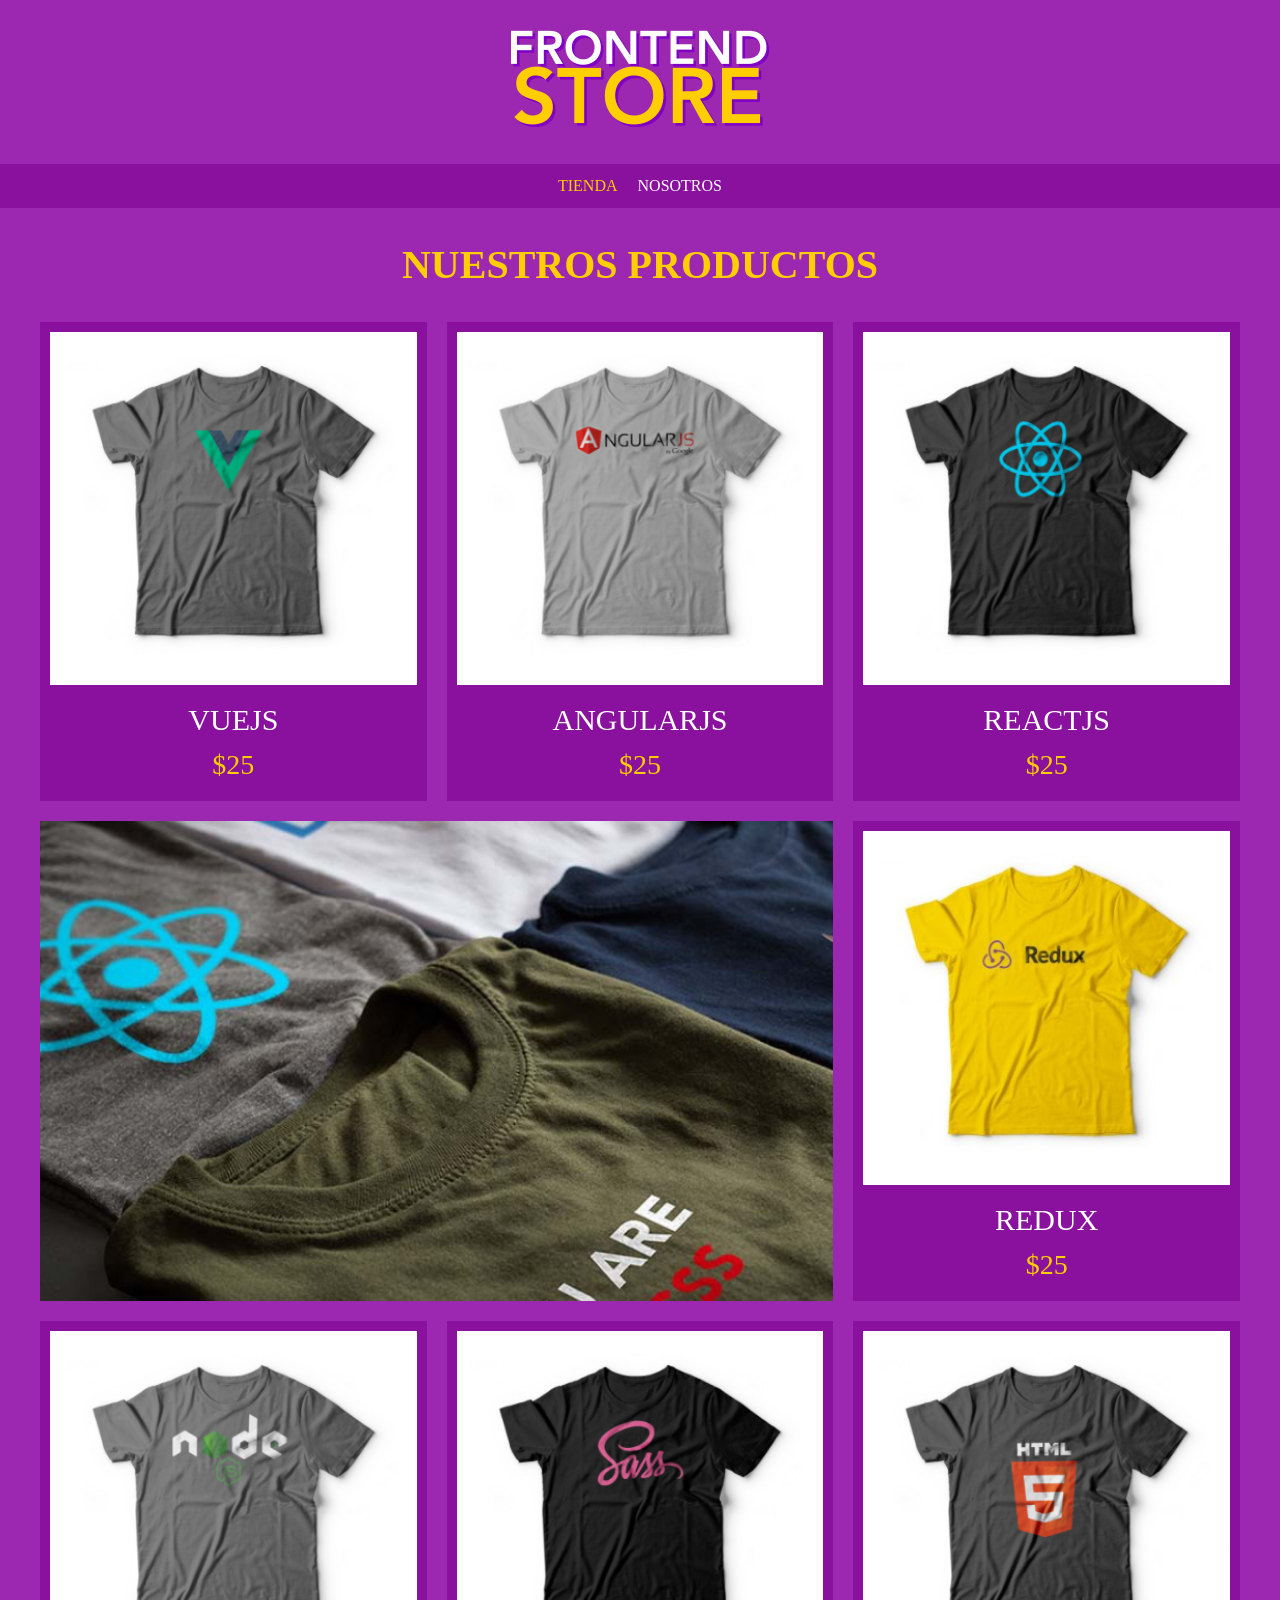
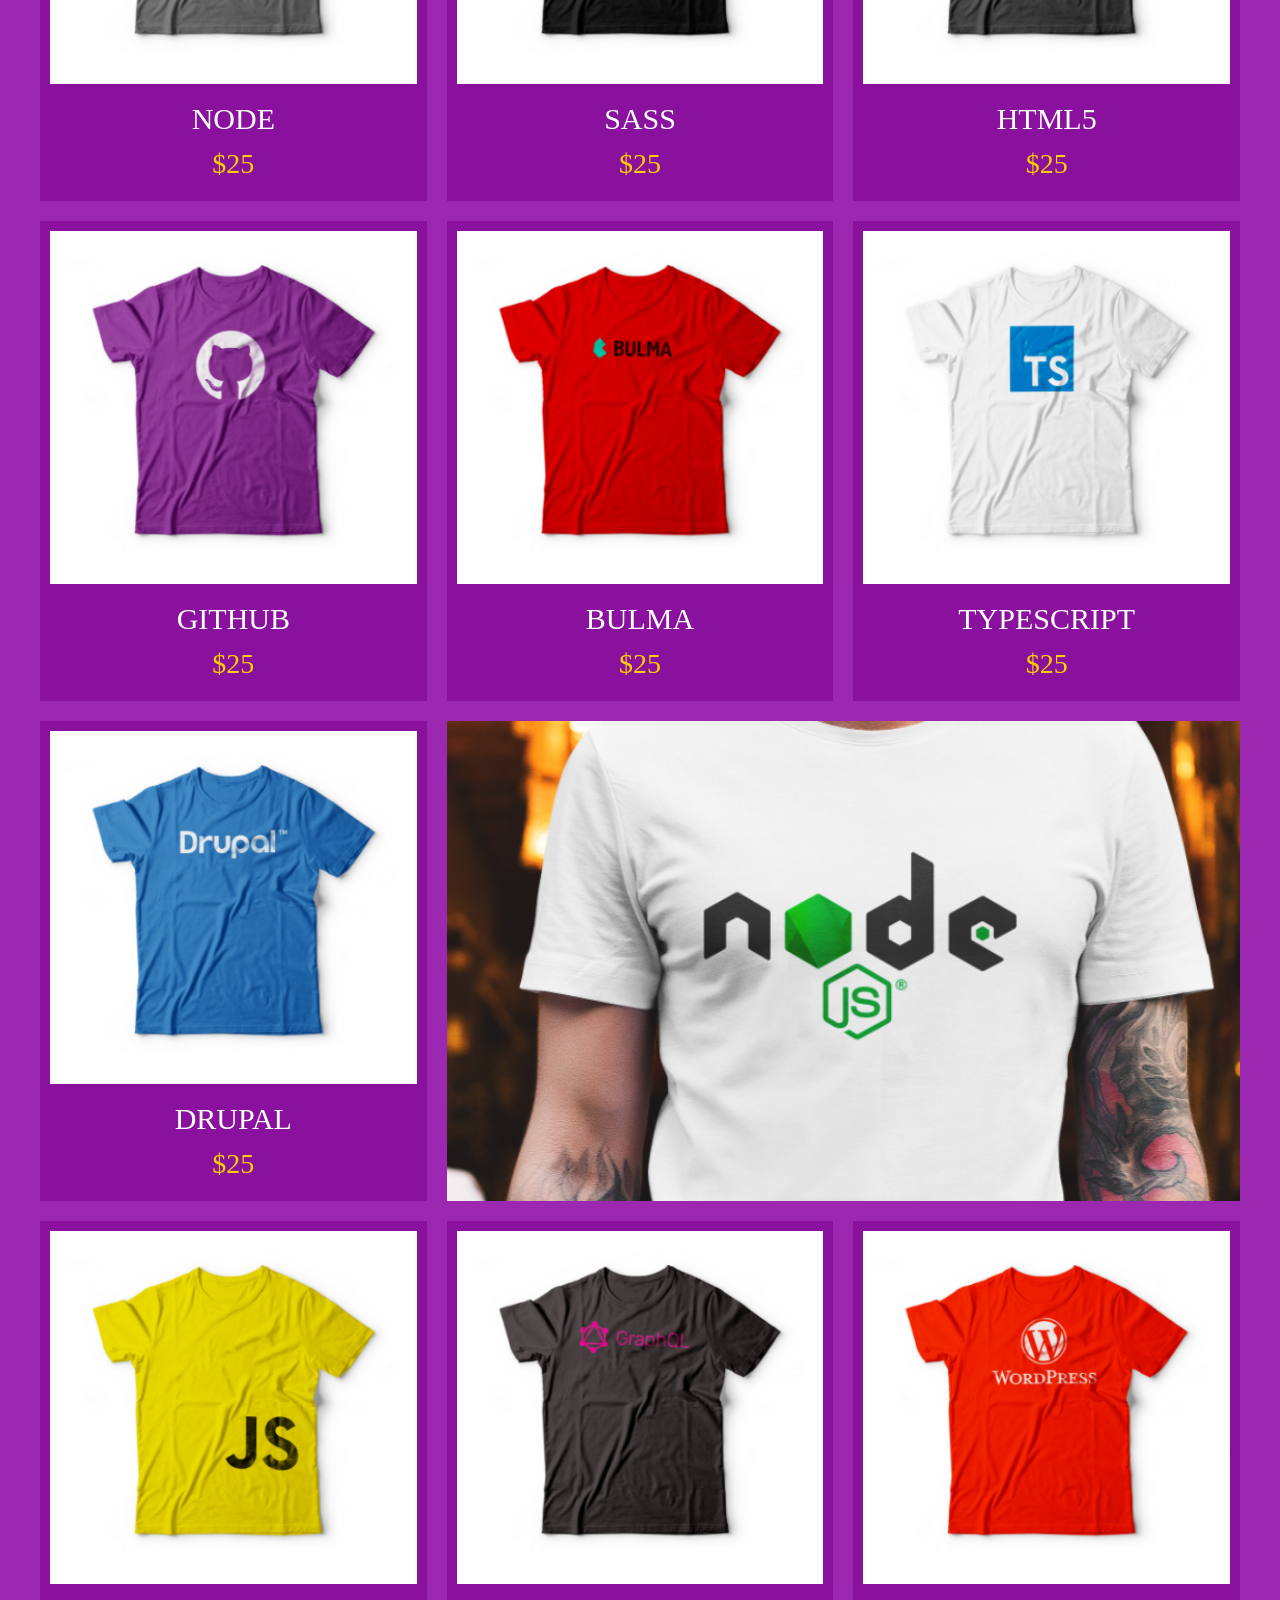
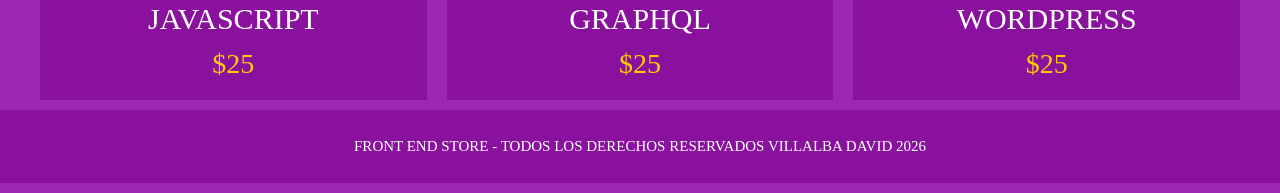
<file: index.html>
<!DOCTYPE html>
<html lang="en">

<head>
    <meta charset="UTF-8">
    <meta name="viewport" content="width=device-width, initial-scale=1.0">
    <title>FrontEnd Store</title>
    <link rel="stylesheet" href="css/normalize.css">
    <link rel="preconnect" href="https://fonts.googleapis.com">
    <link rel="preconnect" href="https://fonts.gstatic.com" crossorigin>
    <link href="https://fonts.googleapis.com/css2?family=Staatliches&display=swap" rel="stylesheet">
    <link rel="stylesheet" href="css/styles.css">
</head>

<body>
    <header class="header">
        <a href="index.html">
            <img class="header__logo" src="img/logo.png" alt="Logotipo">
        </a>
    </header>

    <nav class="navegacion">
        <a class="navegacion__enlace navegacion__enlace--activo" href="index.html">TIENDA</a>
        <a class="navegacion__enlace" href="nosotros.html">NOSOTROS</a>
    </nav>

    <main class="contenedor">
        <h1>Nuestros Productos</h1>

        <div class="grid">
            <div class="producto">
                <a href="productos.html">
                    <img class="producto__imagen" src="img/1.jpg" alt="imagen camisas">
                    <div class="producto__informacion">
                        <p class="producto__nombre">VueJS</p>
                        <p class="producto__precio">$25</p>
                    </div>
                </a>
            </div> <!--Producto-->
            <div class="producto">
                <a href="productos.html">
                    <img class="producto__imagen" src="img/2.jpg" alt="imagen camisas">
                    <div class="producto__informacion">
                        <p class="producto__nombre">AngularJS</p>
                        <p class="producto__precio">$25</p>
                    </div>
                </a>
            </div> <!--Producto-->
            <div class="producto">
                <a href="productos.html">
                    <img class="producto__imagen" src="img/3.jpg" alt="imagen camisas">
                    <div class="producto__informacion">
                        <p class="producto__nombre">ReactJS</p>
                        <p class="producto__precio">$25</p>
                    </div>
                </a>
            </div> <!--Producto-->
            <div class="producto">
                <a href="productos.html">
                    <img class="producto__imagen" src="img/4.jpg" alt="imagen camisas">
                    <div class="producto__informacion">
                        <p class="producto__nombre">Redux</p>
                        <p class="producto__precio">$25</p>
                    </div>
                </a>
            </div> <!--Producto-->
            <div class="producto">
                <a href="productos.html">
                    <img class="producto__imagen" src="img/5.jpg" alt="imagen camisas">
                    <div class="producto__informacion">
                        <p class="producto__nombre">Node</p>
                        <p class="producto__precio">$25</p>
                    </div>
                </a>
            </div> <!--Producto-->
            <div class="producto">
                <a href="productos.html">
                    <img class="producto__imagen" src="img/6.jpg" alt="imagen camisas">
                    <div class="producto__informacion">
                        <p class="producto__nombre">SASS</p>
                        <p class="producto__precio">$25</p>
                    </div>
                </a>
            </div> <!--Producto-->
            <div class="producto">
                <a href="productos.html">
                    <img class="producto__imagen" src="img/7.jpg" alt="imagen camisas">
                    <div class="producto__informacion">
                        <p class="producto__nombre">HTML5</p>
                        <p class="producto__precio">$25</p>
                    </div>
                </a>
            </div> <!--Producto-->
            <div class="producto">
                <a href="productos.html">
                    <img class="producto__imagen" src="img/8.jpg" alt="imagen camisas">
                    <div class="producto__informacion">
                        <p class="producto__nombre">Github</p>
                        <p class="producto__precio">$25</p>
                    </div>
                </a>
            </div> <!--Producto-->
            <div class="producto">
                <a href="productos.html">
                    <img class="producto__imagen" src="img/9.jpg" alt="imagen camisas">
                    <div class="producto__informacion">
                        <p class="producto__nombre">Bulma</p>
                        <p class="producto__precio">$25</p>
                    </div>
                </a>
            </div> <!--Producto-->
            <div class="producto">
                <a href="productos.html">
                    <img class="producto__imagen" src="img/10.jpg" alt="imagen camisas">
                    <div class="producto__informacion">
                        <p class="producto__nombre">TypeScript</p>
                        <p class="producto__precio">$25</p>
                    </div>
                </a>
            </div> <!--Producto-->
            <div class="producto">
                <a href="productos.html">
                    <img class="producto__imagen" src="img/11.jpg" alt="imagen camisas">
                    <div class="producto__informacion">
                        <p class="producto__nombre">Drupal</p>
                        <p class="producto__precio">$25</p>
                    </div>
                </a>
            </div> <!--Producto-->
            <div class="producto">
                <a href="productos.html">
                    <img class="producto__imagen" src="img/12.jpg" alt="imagen camisas">
                    <div class="producto__informacion">
                        <p class="producto__nombre">JavaScript</p>
                        <p class="producto__precio">$25</p>
                    </div>
                </a>
            </div> <!--Producto-->
            <div class="producto">
                <a href="productos.html">
                    <img class="producto__imagen" src="img/13.jpg" alt="imagen camisas">
                    <div class="producto__informacion">
                        <p class="producto__nombre">GraphQL</p>
                        <p class="producto__precio">$25</p>
                    </div>
                </a>
            </div> <!--Producto-->
            <div class="producto">
                <a href="productos.html">
                    <img class="producto__imagen" src="img/14.jpg" alt="imagen camisas">
                    <div class="producto__informacion">
                        <p class="producto__nombre">WordPress</p>
                        <p class="producto__precio">$25</p>
                    </div>
                </a>
            </div> <!--Producto-->

            <div class="grafico grafico--camisas"></div>
            <div class="grafico grafico--node"></div>
        </div>
    </main>

    <footer class="footer">
        <p class="footer__texto">Front End Store - Todos los Derechos Reservados Villalba David 2026</p>
    </footer>

</body>

</html>
</file>
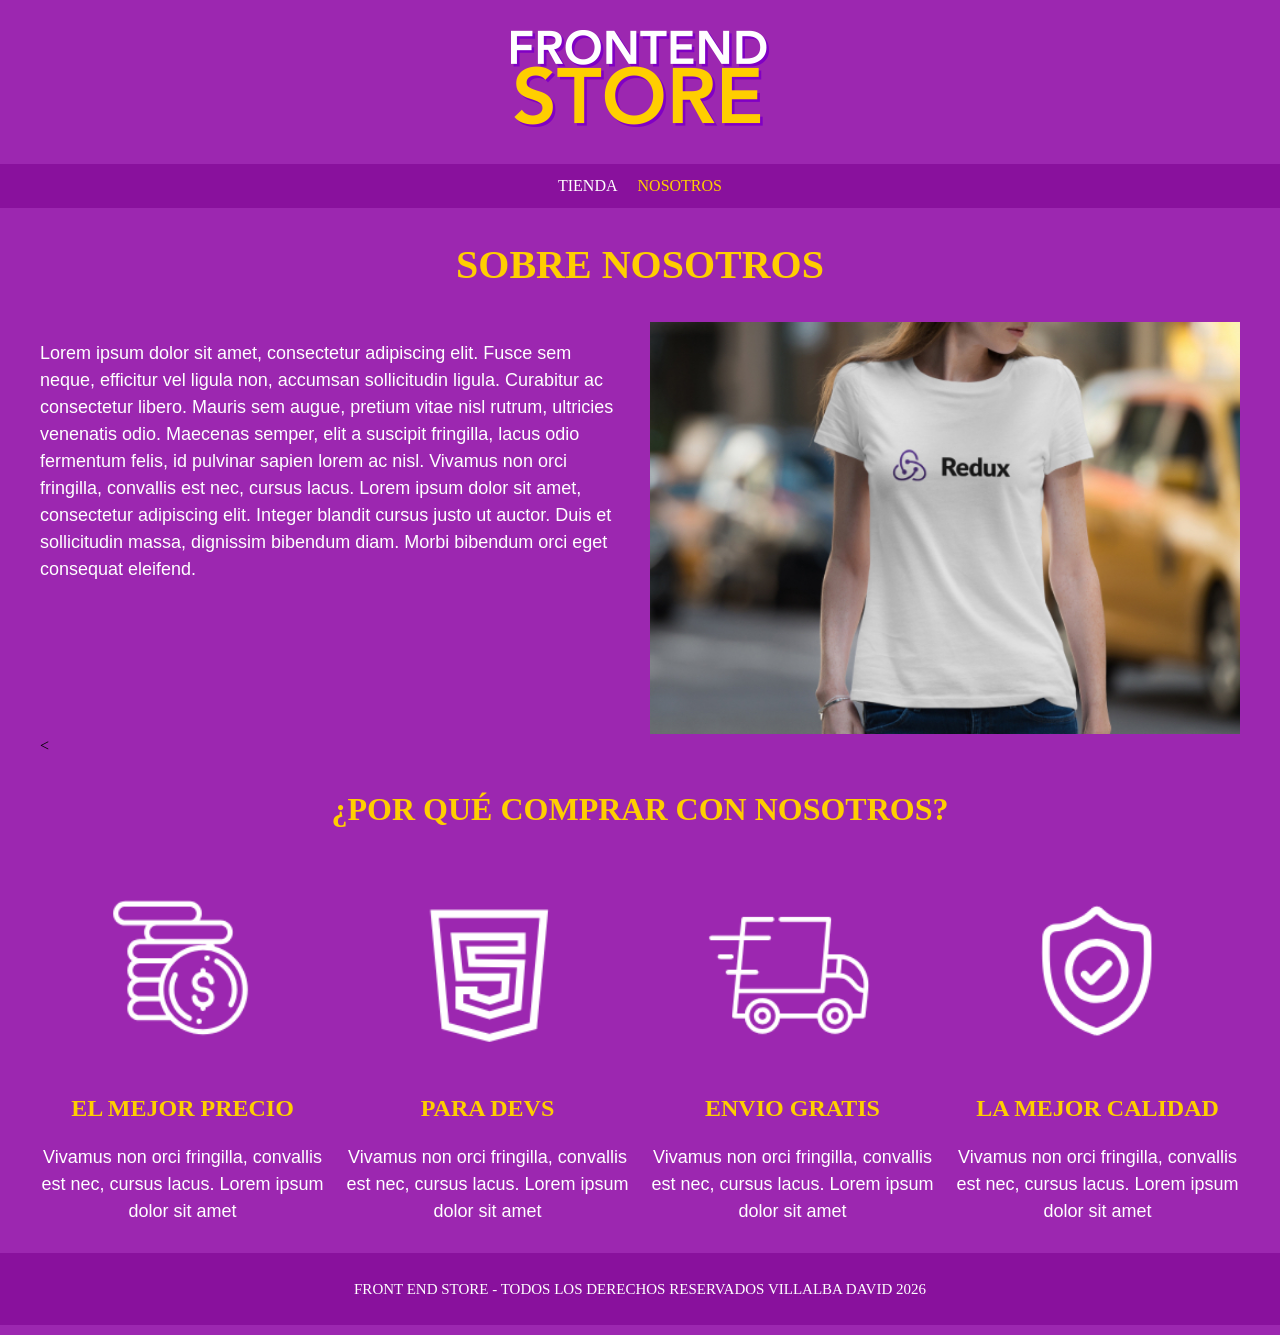
<file: nosotros.html>
<!DOCTYPE html>
<html lang="en">

<head>
    <meta charset="UTF-8">
    <meta name="viewport" content="width=device-width, initial-scale=1.0">
    <title>FrontEnd Store</title>
    <link rel="stylesheet" href="css/normalize.css">
    <link rel="preconnect" href="https://fonts.googleapis.com">
    <link rel="preconnect" href="https://fonts.gstatic.com" crossorigin>
    <link href="https://fonts.googleapis.com/css2?family=Staatliches&display=swap" rel="stylesheet">
    <link rel="stylesheet" href="css/styles.css">
</head>

<body>
    <header class="header">
        <a href="index.html">
            <img class="header__logo" src="img/logo.png" alt="Logotipo">
        </a>
    </header>

    <nav class="navegacion">
        <a class="navegacion__enlace" href="index.html">TIENDA</a>
        <a class="navegacion__enlace navegacion__enlace--activo" href="nosotros.html">NOSOTROS</a>
    </nav>

    <main class="contenedor">
        <h1>Sobre Nosotros</h1>

        <div class="grid--nosotros">
            <p> Lorem ipsum dolor sit amet, consectetur adipiscing elit. Fusce sem neque, efficitur vel ligula non,
                accumsan sollicitudin ligula. Curabitur ac consectetur libero. Mauris sem augue, pretium vitae nisl
                rutrum, ultricies venenatis odio. Maecenas semper, elit a suscipit fringilla, lacus odio fermentum
                felis, id pulvinar sapien lorem ac nisl. Vivamus non orci fringilla, convallis est nec, cursus lacus.
                Lorem ipsum dolor sit amet, consectetur adipiscing elit. Integer blandit cursus justo ut auctor. Duis et
                sollicitudin massa, dignissim bibendum diam. Morbi bibendum orci eget consequat eleifend. </p>

                <img class="nosotros--img" src="img/nosotros.jpg" alt="nosotroslogo"> 
            < </div>
    </main>

    <section class="contenedor comprar">
        <h2 class="comprar__titulo">¿por qué comprar con nosotros?</h2>

        <div class="bloques"> 
            <div class="bloque">
                <img class="bloque__imagen" src="img/icono_1.png" alt="por que comprar">
                <h3 class="bloque__titulo">El Mejor Precio</h3>
                <p>Vivamus non orci fringilla, convallis est nec, cursus lacus.
                Lorem ipsum dolor sit amet</p>
                 </div> <!-- BLOQUE -->

            <div class="bloque">
                <img class="bloque__imagen" src="img/icono_2.png" alt="por que comprar">
                <h3 class="bloque__titulo">Para DEVS</h3>
                <p>Vivamus non orci fringilla, convallis est nec, cursus lacus.
                Lorem ipsum dolor sit amet</p>
                 </div> <!-- BLOQUE -->

            <div class="bloque">
                <img class="bloque__imagen" src="img/icono_3.png" alt="por que comprar">
                <h3 class="bloque__titulo">Envio Gratis</h3>
                <p>Vivamus non orci fringilla, convallis est nec, cursus lacus.
                Lorem ipsum dolor sit amet</p>
                 </div> <!-- BLOQUE -->

            <div class="bloque">
                <img class="bloque__imagen" src="img/icono_4.png" alt="por que comprar">
                <h3 class="bloque__titulo">La Mejor Calidad</h3>
                <p>Vivamus non orci fringilla, convallis est nec, cursus lacus.
                Lorem ipsum dolor sit amet</p>
                 </div> <!-- BLOQUE -->
        </div> <!-- BLOQUES -->
    </section>

    <footer class="footer">
        <p class="footer__texto">Front End Store - Todos los Derechos Reservados Villalba David 2026</p>
    </footer>

</body>

</html>
</file>
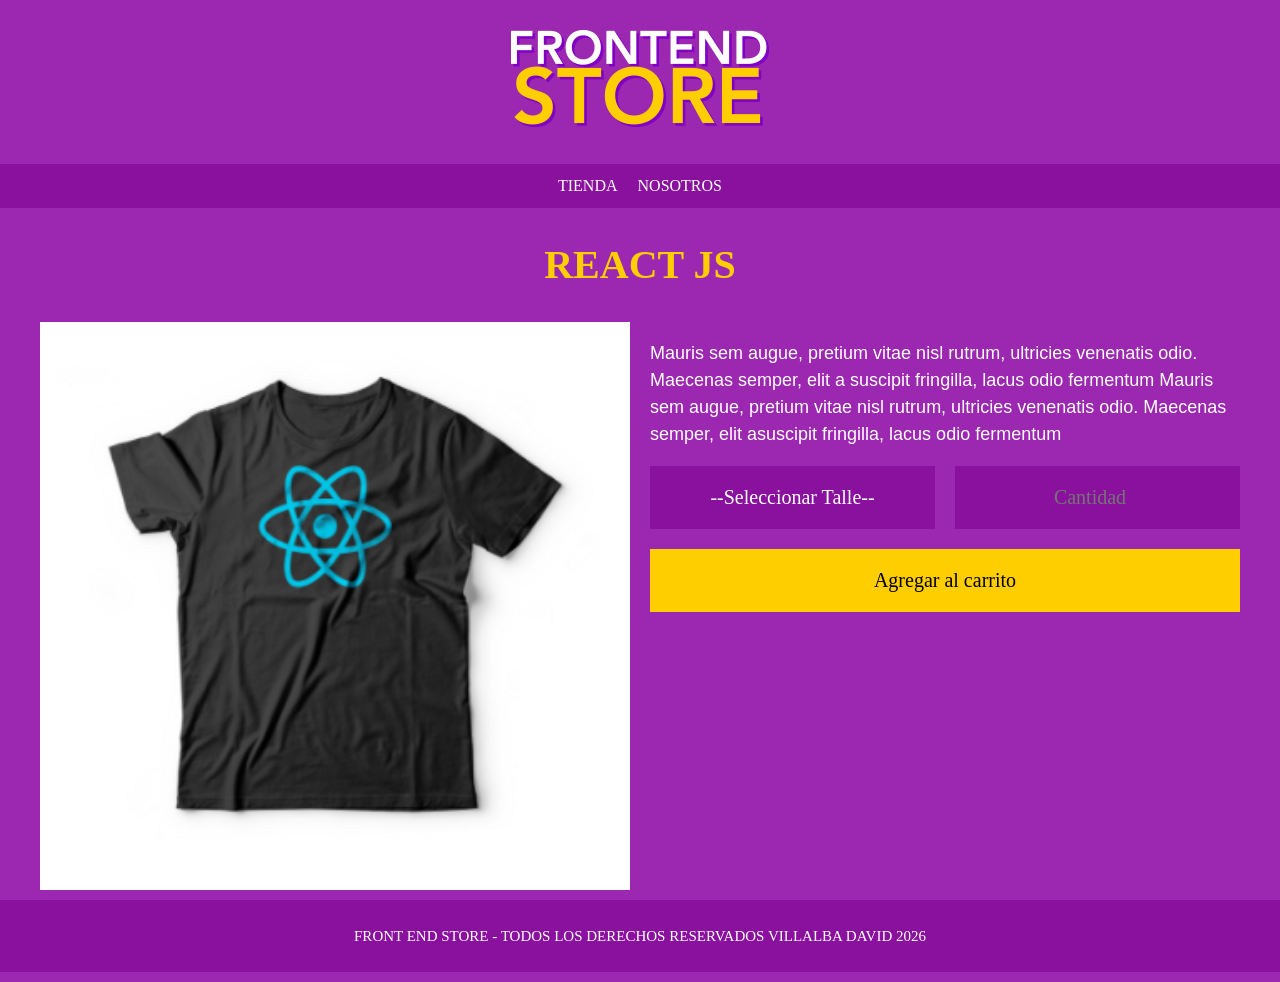
<file: productos.html>
<!DOCTYPE html>
<html lang="en">

<head>
    <meta charset="UTF-8">
    <meta name="viewport" content="width=device-width, initial-scale=1.0">
    <title>FrontEnd Store</title>
    <link rel="stylesheet" href="css/normalize.css">
    <link rel="preconnect" href="https://fonts.googleapis.com">
    <link rel="preconnect" href="https://fonts.gstatic.com" crossorigin>
    <link href="https://fonts.googleapis.com/css2?family=Staatliches&display=swap" rel="stylesheet">
    <link rel="stylesheet" href="css/styles.css">
</head>

<body>
    <header class="header">
        <a href="index.html">
            <img class="header__logo" src="img/logo.png" alt="Logotipo">
        </a>
    </header>

    <nav class="navegacion">
        <a class="navegacion__enlace" href="index.html">TIENDA</a>
        <a class="navegacion__enlace" href="nosotros.html">NOSOTROS</a>
    </nav>

    <main class="contenedor">
        <h1>React JS</h1>

        <div class="camisa">
            <img class="camisa__imagen" src="img/3.jpg" alt="imagen del producto">

            <div class="camisa__contenido">
                <p> Mauris sem augue, pretium vitae nisl rutrum, ultricies venenatis odio. Maecenas semper, elit a
                    suscipit fringilla, lacus odio fermentum Mauris sem augue, pretium vitae nisl rutrum, ultricies
                    venenatis odio. Maecenas semper, elit asuscipit fringilla, lacus odio fermentum
                </p>

                <form class="formulario">
                    <select class="formulario__campo">
                        <option disabled selected>--Seleccionar Talle--</option>
                        <option>Chica</option>
                        <option>Mediana</option>
                        <option>Grande</option>
                    </select>
                    <input class="formulario__campo" type="number" placeholder="Cantidad" min="1" max="15">
                    <input class="formulario__submit" type="submit" value="Agregar al carrito">
                </form>
            </div>
        </div>
    </main>

    <footer class="footer">
        <p class="footer__texto">Front End Store - Todos los Derechos Reservados Villalba David 2026</p>
    </footer>

</body>

</html>
</file>
<file: css/styles.css>
:root {
    --primario: #9c27b0;
    --primarioOscuro: #89119d;
    --secundario: #ffce00;
    --secundarioOscuro: #ffcc00eb;
    --blanco: #fff;
    --negro: #000;
    --fuentePrincipal: , cursive;
}

html {
    box-sizing: border-box;
    font-size: 62.5%;

}

*,
*:before,
*:after {
    box-sizing: inherit;
}

/** GLOBALES **/
body {
    background-color: var(--primario);
    font-size: 1.6rem;
    line-height: 1.5;
}

p {
    font-size: 1.8rem;
    font-family: Arial, Helvetica, sans-serif;
    color: var(--blanco);
}

a {
    text-decoration: none;
}

img {
    width: 100%;
}

.contenedor {
    max-width: 120rem;
    margin: 0 auto;
}

h1,
h2,
h3 {
    text-align: center;
    color: var(--secundario);
    font-family: var(--fuentePrincipal);
    text-transform: uppercase;
}

h1 {
    font-size: 4rem;
}

h2 {
    font-size: 3.2rem;
}

h3 {
    font-size: 2.4rem;
}

/** HEADER **/
.header {
    display: flex;
    justify-content: center;
}

.header__logo {
    margin: 3rem 0;
}

/** FOOTER **/
.footer {
    background-color: var(--primarioOscuro);
    margin: 1rem 0;
    padding: 1rem;
    text-transform: uppercase;
}

.footer__texto {
    text-align: center;
    font-family: var(--fuentePrincipal);
    font-size: 1.5rem;
}

/** NAVEGACION **/
.navegacion {
    background-color: var(--primarioOscuro);
    padding: 1rem 0;
    display: flex;
    justify-content: center;
    gap: 2rem;
}

.navegacion__enlace {
    color: var(--blanco);
    font-family: var(--fuentePrincipal);
}

.navegacion__enlace--activo,
.navegacion__enlace:hover {
    color: var(--secundario);
}

/**GRID**/
.grid {
    display: grid;
    grid-template-columns: repeat(2, 1fr);
    gap: 2rem;
}

@media (min-width: 768px) {
    .grid {
        grid-template-columns: repeat(3, 1fr);
    }
}

/* PRODUCTO */
.producto {
    background-color: var(--primarioOscuro);
    padding: 1rem;
}

.producto__nombre {
    font-size: 3rem;
}

.producto__precio {
    font-size: 2.8rem;
    color: var(--secundario);
}

.producto__nombre,
.producto__precio {
    font-family: var(--fuentePrincipal);
    margin: 1rem 0;
    text-align: center;
    text-transform: uppercase;
    line-height: 1.2;
}

/** Graficos **/

.grafico {
    min-height: 30rem;
    background-repeat: no-repeat;
    background-size: cover;
    grid-column: 1 / 3;
}

.grafico--camisas {
    grid-row: 2 / 3;
    background-image: url(../img/grafico1.jpg);
}

.grafico--node {
    background-image: url(../img/grafico2.jpg);
    grid-row: 8 / 9;
}

@media (min-width: 768px) {
    .grafico--node {
        grid-row: 5 / 6;
        grid-column: 2 / 4;
        background-image: url(../img/grafico2.jpg);
    }
}

/** NOSOTROS CSS **/

.nosotros--img {
    min-height: 30rem;
    background-repeat: no-repeat;
    grid-column: 2 / 3;
    grid-row: 1 / 2;
}

.grid--nosotros {
    display: grid;
    grid-template-columns: repeat(2, 1fr);
    column-gap: 2rem;
}

@media (max-width: 768px) {
    .grid--nosotros {
        display: grid;
        grid-template-columns: repeat(1, 2fr);
    }

    .nosotros--img {
        background-size: cover;
        grid-column: 1 / 1;
        grid-row: 1 / 1;
    }
}

.bloques {
    display: grid;
    grid-template-columns: repeat(2 , 1fr);
    gap: 2rem;
}

@media (min-width: 768px) {
  .bloques {
    grid-template-columns: repeat(4 , 1fr);
  }
}

.bloque {
    text-align: center;
}

.bloque__titulo {
    margin: 0;
}

/** Pagina Camisa **/
@media (min-width: 768px) {
    .camisa {
        display: grid;
        grid-template-columns: repeat(2 , 1fr);
        column-gap: 2rem;
}
}

.formulario {
    display: grid;
    grid-template-columns: repeat(2 , 1fr);
    gap: 2rem;
}

.formulario__campo {
    border: 1rem solid var(--primarioOscuro);
    background-color: var(--primarioOscuro);
    color: var(--blanco);
    font-size: 2rem;
    font-family: ;
    padding: 1rem;
    appearance: none;
    text-align: center;
}

.formulario__submit {
    background-color: var(--secundario);
    border: none;
    font-size: 2rem;
    font-family: ;
    padding: 2rem;
    transition: background-color .3s ease;
    grid-column: 1 / 3;    
}

.formulario__submit:hover {
    cursor: pointer;
    background-color: var(--secundarioOscuro);
}
</file>
